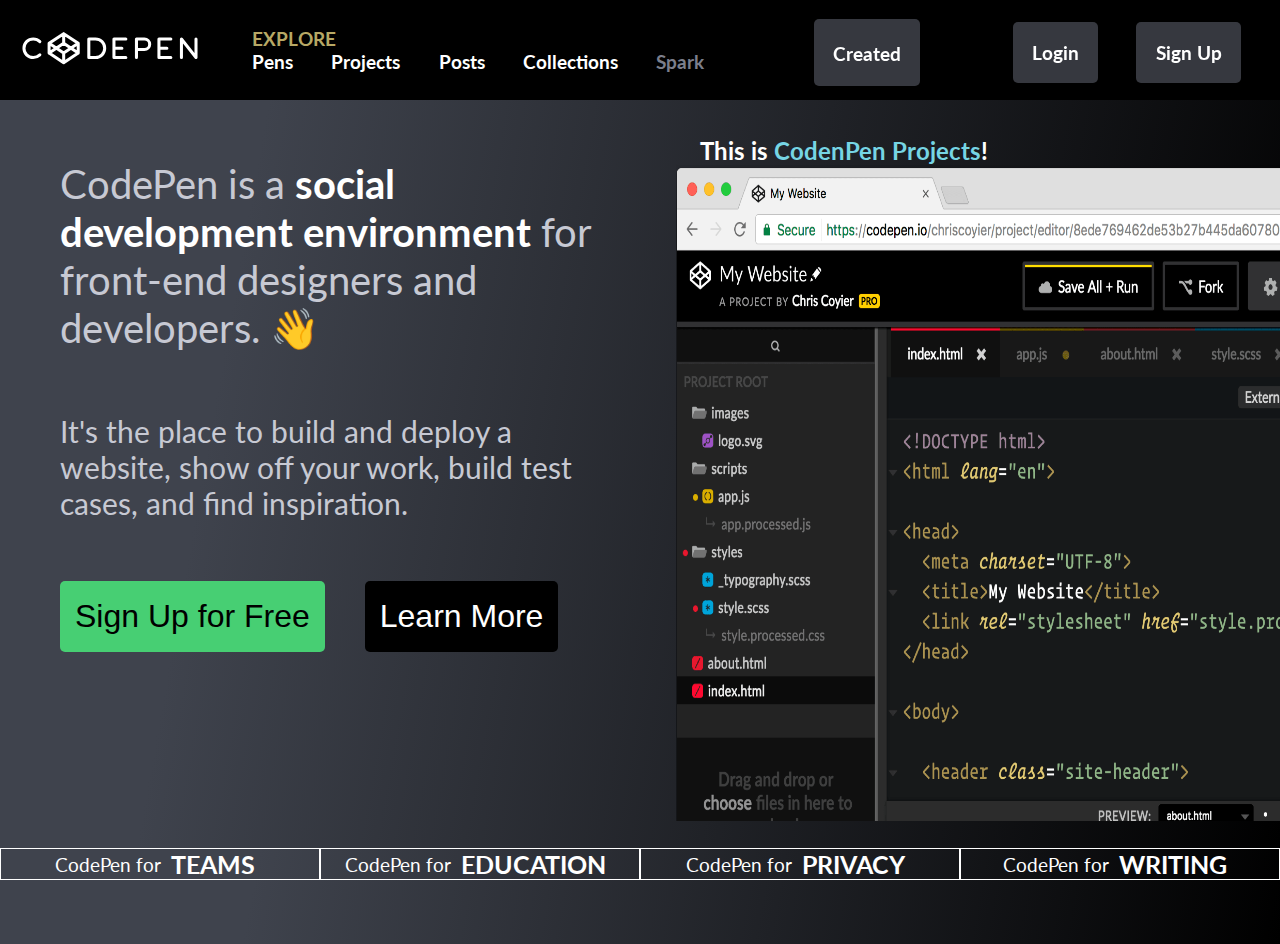
<file: index.html>
<!DOCTYPE html>
<html lang="en">

<head>
    <meta charset="UTF-8">
    <meta http-equiv="X-UA-Compatible" content="IE=edge">
    <meta name="viewport" content="width=device-width, initial-scale=1.0">
    <title>CodePen</title>
    <!-- STYLES LOCAL -->
    <link rel="stylesheet" href="./src/public/css/index.css">

    <!-- FONTAWESOME ICO-->
    <link rel="stylesheet" href="https://cdnjs.cloudflare.com/ajax/libs/font-awesome/6.2.0/css/all.min.css"
        integrity="sha512-xh6O/CkQoPOWDdYTDqeRdPCVd1SpvCA9XXcUnZS2FmJNp1coAFzvtCN9BmamE+4aHK8yyUHUSCcJHgXloTyT2A=="
        crossorigin="anonymous" referrerpolicy="no-referrer" />
</head>

<body>
    <div class="Layout-container">
        <div class="Header">
            <div class="Header-logo">
                <svg xmlns="http://www.w3.org/2000/svg" viewBox="0 0 136 26" fill="none" stroke="#fff" stroke-width="2.3"
                    stroke-linecap="round" stroke-linejoin="round">
                    <path
                        d="M80 6h-9v14h9 M114 6h-9 v14h9 M111 13h-6 M77 13h-6 M122 20V6l11 14V6 M22 16.7L33 24l11-7.3V9.3L33 2L22 9.3V16.7z M44 16.7L33 9.3l-11 7.4 M22 9.3l11 7.3 l11-7.3 M33 2v7.3 M33 16.7V24 M88 14h6c2.2 0 4-1.8 4-4s-1.8-4-4-4h-6v14 M15 8c-1.3-1.3-3-2-5-2c-4 0-7 3-7 7s3 7 7 7 c2 0 3.7-0.8 5-2 M64 13c0 4-3 7-7 7h-5V6h5C61 6 64 9 64 13z" />
                </svg>
            </div>
            <div class="Header-links Links">
                <span class="Links-span">EXPLORE</span>
                <nav class="Links-explore">
                    <ul class="Links-ul">
                        <li class="Links-li">Pens</li>
                        <li class="Links-li">Projects</li>
                        <li class="Links-li">Posts</li>
                        <li class="Links-li">Collections</li>
                        <li class="Links-li isOtherColor">Spark<i class="fa-solid fa-chevron-down"></i></li>
                    </ul>
                </nav>
            </div>
            <div class="Header-nav Nav">
                <nav class="Nav-explore">
                    <ul class="Nav-ul">
                        <li class="Nav-li">Created<i class="fa-solid fa-chevron-down isColor"></i></li>
                        <li class="Nav-li isNone">
                            <i class="fa-solid fa-magnifying-glass"></i>
                        </li>
                        <li class="Nav-li">Login</li>
                        <li class="Nav-li">Sign Up</li>
                    </ul>
                </nav>
            </div>
        </div>
        <div class="Main-container">
            <div class="Main-contents">
                <h1 class="Main-h1">CodePen is a <strong class="isWhite">social development environment </strong>for front-end
                    designers and developers. 👋</h1>
                <p class="Main-p">It's the place to build and deploy a website, show off your work, build test cases, and find
                    inspiration.</p>
                <div class="Main-buttons">
                    <button class="Main-button isSign">Sign Up for Free</button>
                    <button class="Main-button isMore">Learn More</button>
                </div>
            </div>
            <div class="Main-picture">
                <span class="Main-span">This is <span class="isColorCodePen">CodenPen Projects</span>!</span>
                <img class="Main-img" src="./src/public/img/img1.png">
            </div>
        </div>
        <div class="Footer">
            <nav class="Footer-nav">
                <ul class="Footer-ul">
                    <li class="Footer-li">CodePen for <strong> TEAMS</strong></li>
                    <li class="Footer-li">CodePen for <strong> EDUCATION</strong></li>
                    <li class="Footer-li">CodePen for <strong> PRIVACY</strong></li>
                    <li class="Footer-li">CodePen for <strong>WRITING</strong></li>
                </ul>
            </nav>
        </div>
    </div>
</body>

</html>
</file>
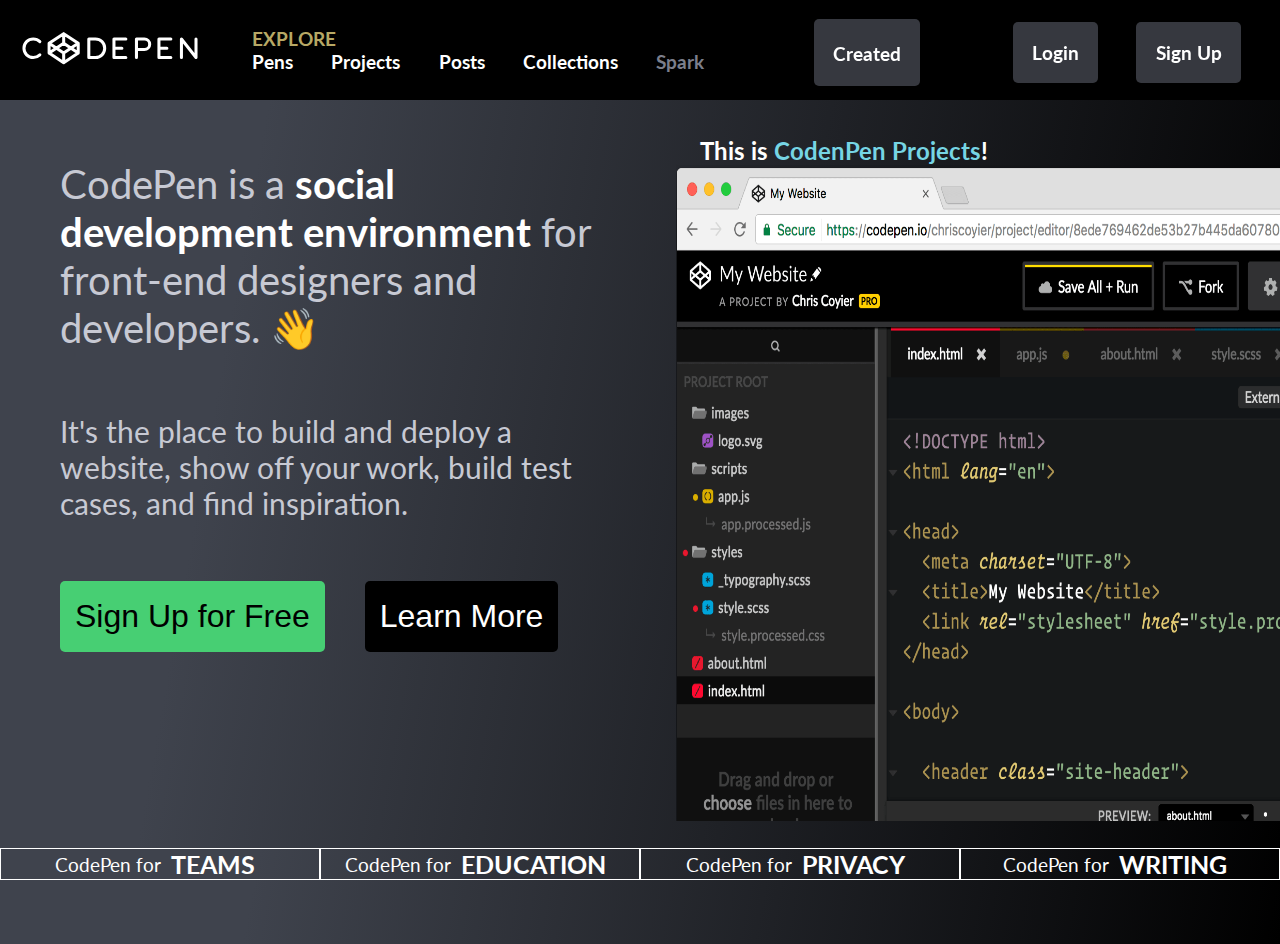
<file: src/index.html>
<!DOCTYPE html>
<html lang="en">

<head>
    <meta charset="UTF-8">
    <meta http-equiv="X-UA-Compatible" content="IE=edge">
    <meta name="viewport" content="width=device-width, initial-scale=1.0">
    <title>CodePen</title>
    <!-- STYLES LOCAL -->
    <link rel="stylesheet" href="./public/css/index.css">

    <!-- FONTAWESOME ICO-->
    <link rel="stylesheet" href="https://cdnjs.cloudflare.com/ajax/libs/font-awesome/6.2.0/css/all.min.css"
        integrity="sha512-xh6O/CkQoPOWDdYTDqeRdPCVd1SpvCA9XXcUnZS2FmJNp1coAFzvtCN9BmamE+4aHK8yyUHUSCcJHgXloTyT2A=="
        crossorigin="anonymous" referrerpolicy="no-referrer" />
</head>

<body>
    <div class="Layout-container">
        <div class="Header">
            <div class="Header-logo">
                <svg xmlns="http://www.w3.org/2000/svg" viewBox="0 0 136 26" fill="none" stroke="#fff" stroke-width="2.3"
                    stroke-linecap="round" stroke-linejoin="round">
                    <path
                        d="M80 6h-9v14h9 M114 6h-9 v14h9 M111 13h-6 M77 13h-6 M122 20V6l11 14V6 M22 16.7L33 24l11-7.3V9.3L33 2L22 9.3V16.7z M44 16.7L33 9.3l-11 7.4 M22 9.3l11 7.3 l11-7.3 M33 2v7.3 M33 16.7V24 M88 14h6c2.2 0 4-1.8 4-4s-1.8-4-4-4h-6v14 M15 8c-1.3-1.3-3-2-5-2c-4 0-7 3-7 7s3 7 7 7 c2 0 3.7-0.8 5-2 M64 13c0 4-3 7-7 7h-5V6h5C61 6 64 9 64 13z" />
                </svg>
            </div>
            <div class="Header-links Links">
                <span class="Links-span">EXPLORE</span>
                <nav class="Links-explore">
                    <ul class="Links-ul">
                        <li class="Links-li">Pens</li>
                        <li class="Links-li">Projects</li>
                        <li class="Links-li">Posts</li>
                        <li class="Links-li">Collections</li>
                        <li class="Links-li isOtherColor">Spark<i class="fa-solid fa-chevron-down"></i></li>
                    </ul>
                </nav>
            </div>
            <div class="Header-nav Nav">
                <nav class="Nav-explore">
                    <ul class="Nav-ul">
                        <li class="Nav-li">Created<i class="fa-solid fa-chevron-down isColor"></i></li>
                        <li class="Nav-li isNone">
                            <i class="fa-solid fa-magnifying-glass"></i>
                        </li>
                        <li class="Nav-li">Login</li>
                        <li class="Nav-li">Sign Up</li>
                    </ul>
                </nav>
            </div>
        </div>
        <div class="Main-container">
            <div class="Main-contents">
                <h1 class="Main-h1">CodePen is a <strong class="isWhite">social development environment </strong>for front-end
                    designers and developers. 👋</h1>
                <p class="Main-p">It's the place to build and deploy a website, show off your work, build test cases, and find
                    inspiration.</p>
                <div class="Main-buttons">
                    <button class="Main-button isSign">Sign Up for Free</button>
                    <button class="Main-button isMore">Learn More</button>
                </div>
            </div>
            <div class="Main-picture">
                <span class="Main-span">This is <span class="isColorCodePen">CodenPen Projects</span>!</span>
                <img class="Main-img" src="./public/img/img1.png">
            </div>
        </div>
        <div class="Footer">
            <nav class="Footer-nav">
                <ul class="Footer-ul">
                    <li class="Footer-li">CodePen for <strong> TEAMS</strong></li>
                    <li class="Footer-li">CodePen for <strong> EDUCATION</strong></li>
                    <li class="Footer-li">CodePen for <strong> PRIVACY</strong></li>
                    <li class="Footer-li">CodePen for <strong>WRITING</strong></li>
                </ul>
            </nav>
        </div>
    </div>
</body>

</html>
</file>
<file: src/public/css/index.css>
@import url(reset.css);
@import url(nav.css);
@import url(footer.css);
@import url('https://fonts.googleapis.com/css2?family=Lato:wght@400;700&family=Roboto+Mono&display=swap');

:root {
    --background-color-nav: #000;
    --color-nav: #fff;
    --background-color-btn: #36383f;
    --font-nav: "Lato", sans-serif;
    --color-text: #fff;
    --color-principal: rgb(199, 201, 211);
    --font-principal: "Lato", sans-serif;
    --background-color-footer: #191a1d;
}

.Main-container {
    height: 100%;
    display: grid;
    grid-template-columns: 1fr 1fr;
    grid-gap: 2rem;
    padding: 2.5em 0 2.5em 2.5em;
    margin: 5em 0 0;
}

.Main-contents {
    padding: 20px 0;
    width: 100%;
    height: 100%;
}

.Main-h1 {
    color: var(--color-principal);
    font-weight: 400;
    font-size: 40px;
    width: 100%;
    padding: 20px;
}

.isWhite {
    color: rgb(255, 255, 255);
    font-weight: 700;
}

.Main-p {
    font-size: 30px;
    color: var(--color-principal);
    font-weight: 400;
    padding: 20px;
    margin: 20px 0;
}

.Main-buttons {
    display: flex;
    justify-content: start;
    align-items: center;
    text-align: center;
    width: 100%;
    padding: 20px 0;
    margin: 20px 0;
}

.Main-button {
    font-size: 2em;
    padding: 17px 15px;
    border-radius: 5px;
    margin: 0 20px;
    cursor: pointer;
}

.isSign {
    background-color: #47cf73;
    color: #000;
    transition: all 1s ease;
}

.isSign:hover {
    background-color: #000;
    color: #fff;
    box-shadow: -1px 0px 12px 2px rgba(250, 250, 250, 1);
    transform: scale(0.9);
}

.isMore {
    background-color: #000;
    color: #fff;
    transition: all 1s ease;
}

.isMore:hover {
    background-color: #fff;
    color: #000;
    box-shadow: -1px 0px 12px 2px #47cf73;
    transform: scale(0.9);
}

/* SECOND COLUMN */
.Main-picture {
    grid-area: 1/2;
}

.Main-picture {
    background: 0 0;
    border-radius: 10px;
    position: relative;
    z-index: 1;
    width: 100%;
    min-height: 500px;
    margin-top: 1em;
}

.Main-img {
    width: 100%;
    height: 100%;
}

.Main-span {
    color: var(--color-text);
    font-size: 1.5em;
    font-weight: 700;
    margin: 0 1em;
}

.isColorCodePen {
    color: #76d5e4;
    margin: 0;
}

.Rainbow{
    width: auto;
    text-align: center;
    position: relative;
    border-radius: 6px;
    box-sizing: border-box;
    display: inline-block;
    z-index: 2;
    overflow: hidden;
    padding: 3px;
    margin: 0;
}

.Rainbow::before{
    content: "";
    position: absolute;
    top: 0;
    left: 0;
    width: 100%;
    height: 100%;
    background: linear-gradient(115deg,#4fcf70,#fad648,#a767e5,#12bcfe,#44ce7b);
    background-size: 50% 100%;
}

.Rainbow span{
    position: relative;
    z-index: 2;
    padding: 1em;
    font-size: 1.1rem;
    align-items: center;
    background: #000;
    border-radius: 5px;
    display: block;
    justify-content: center;
    box-sizing: border-box;
    height: 100%;
    width: auto;
    background-color: #000;
}

@media all and (max-width: 950px) {
    .Main-container {
        display: flex;
        align-items: center;
        flex-flow: column nowrap;
        padding: 1em;
    }


    .Main-contents,
    .Main-picture {
        margin: 0;
        padding: 0;
        height: auto;
    }

    .Main-buttons{
        flex-wrap: wrap;
    }

    .Main-button{
        margin: .5em 0;
    }
}
</file>
